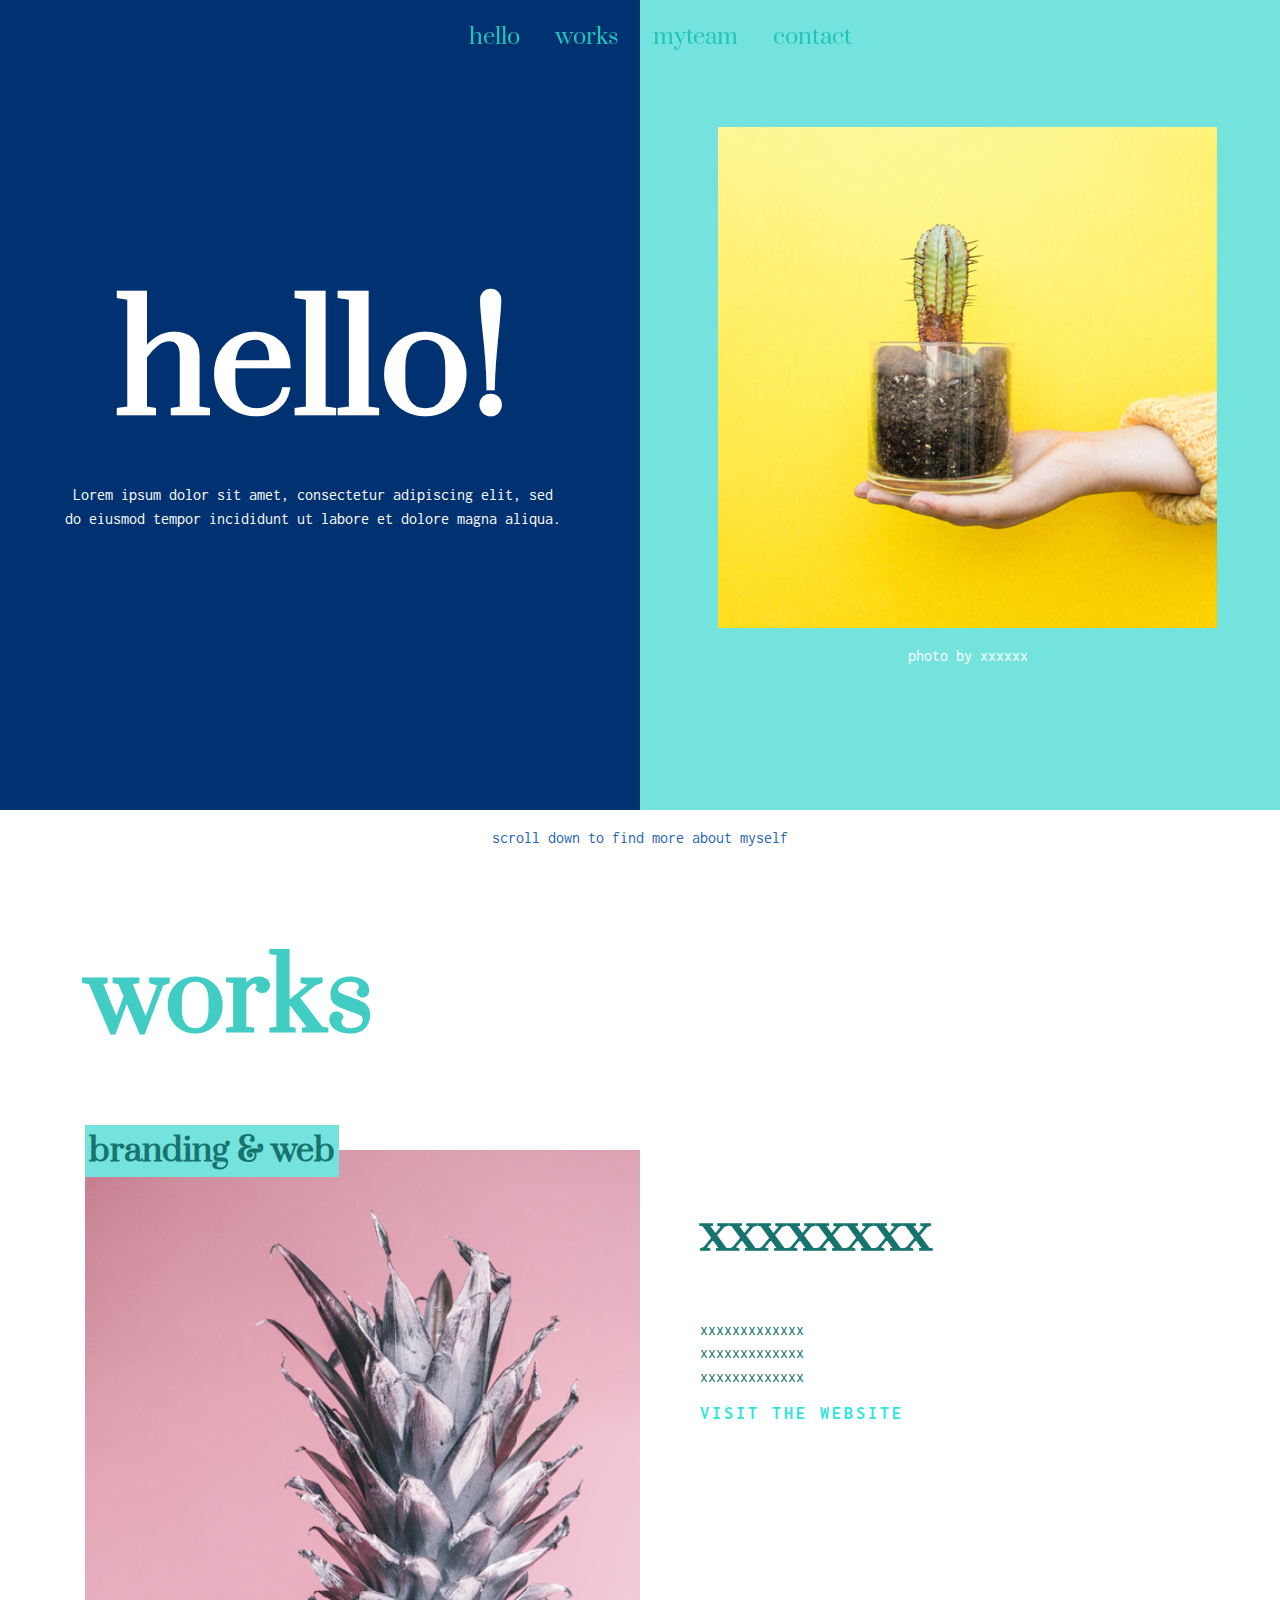
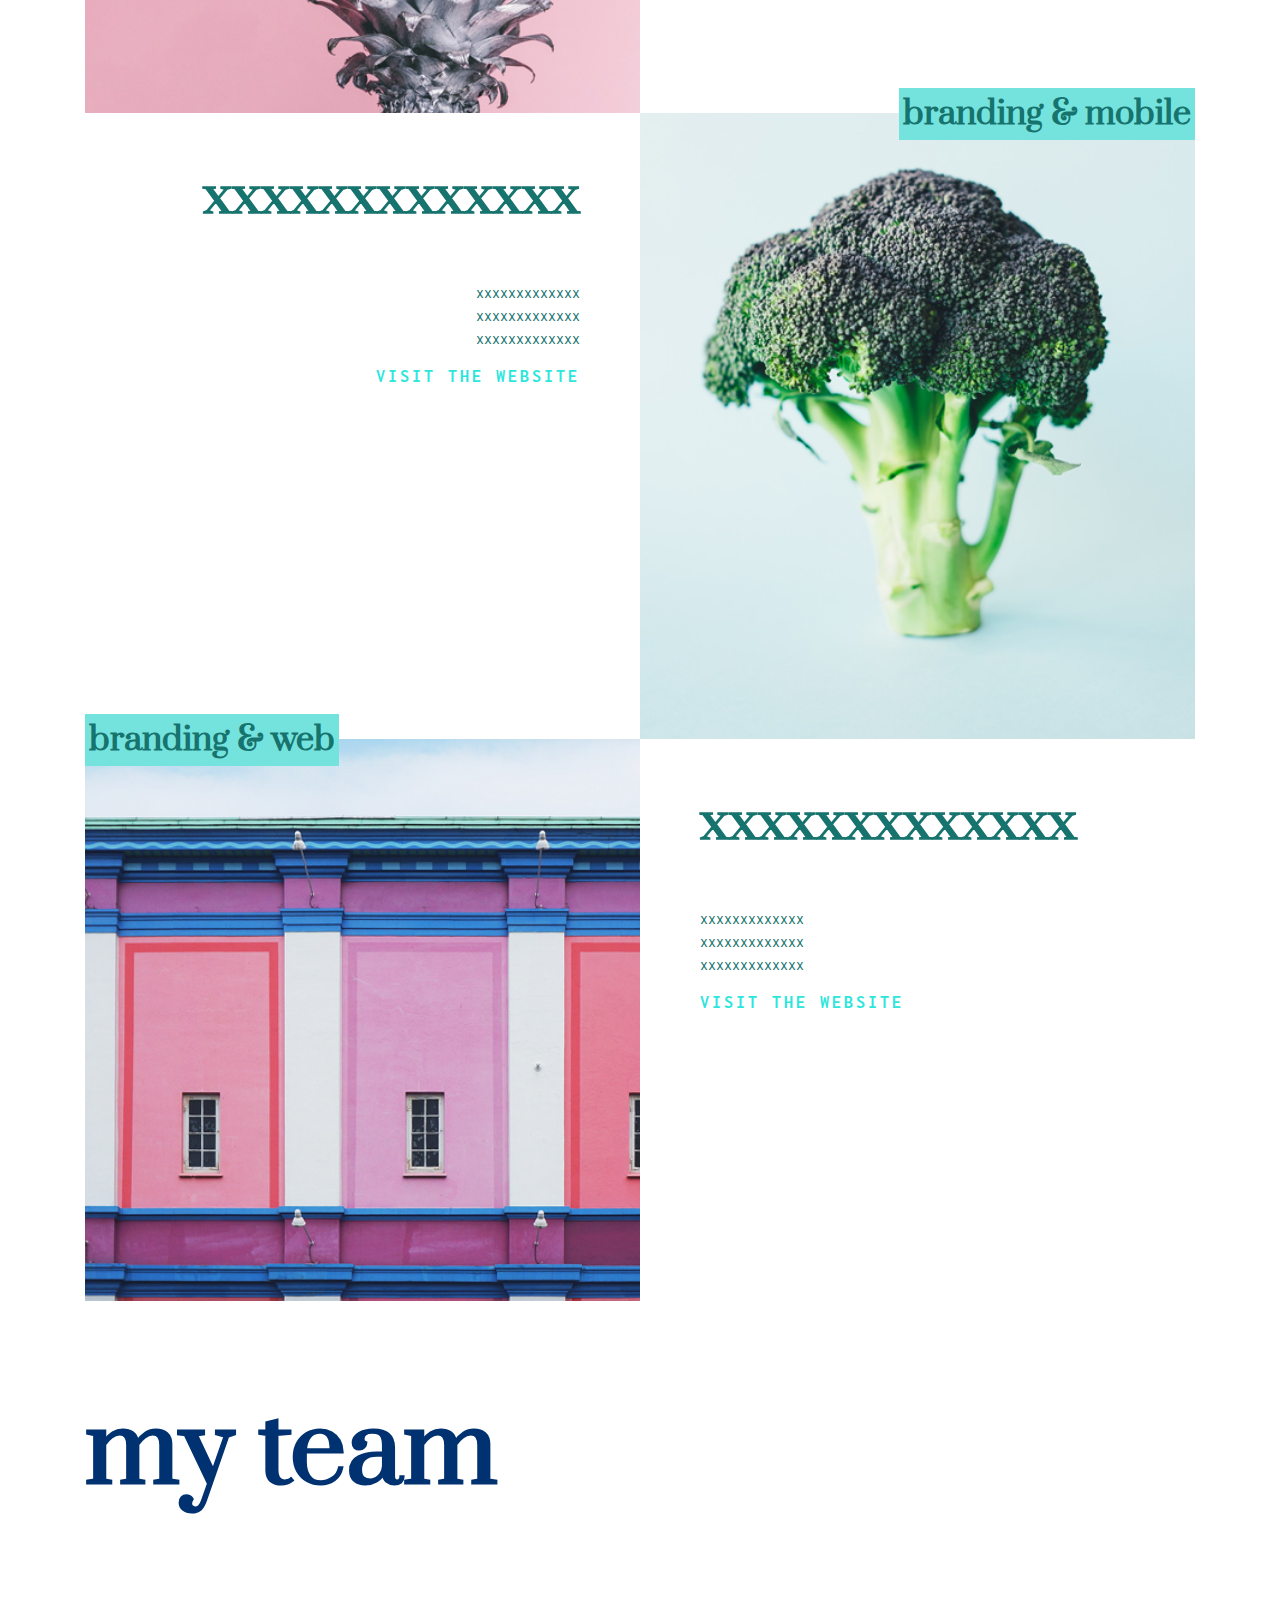
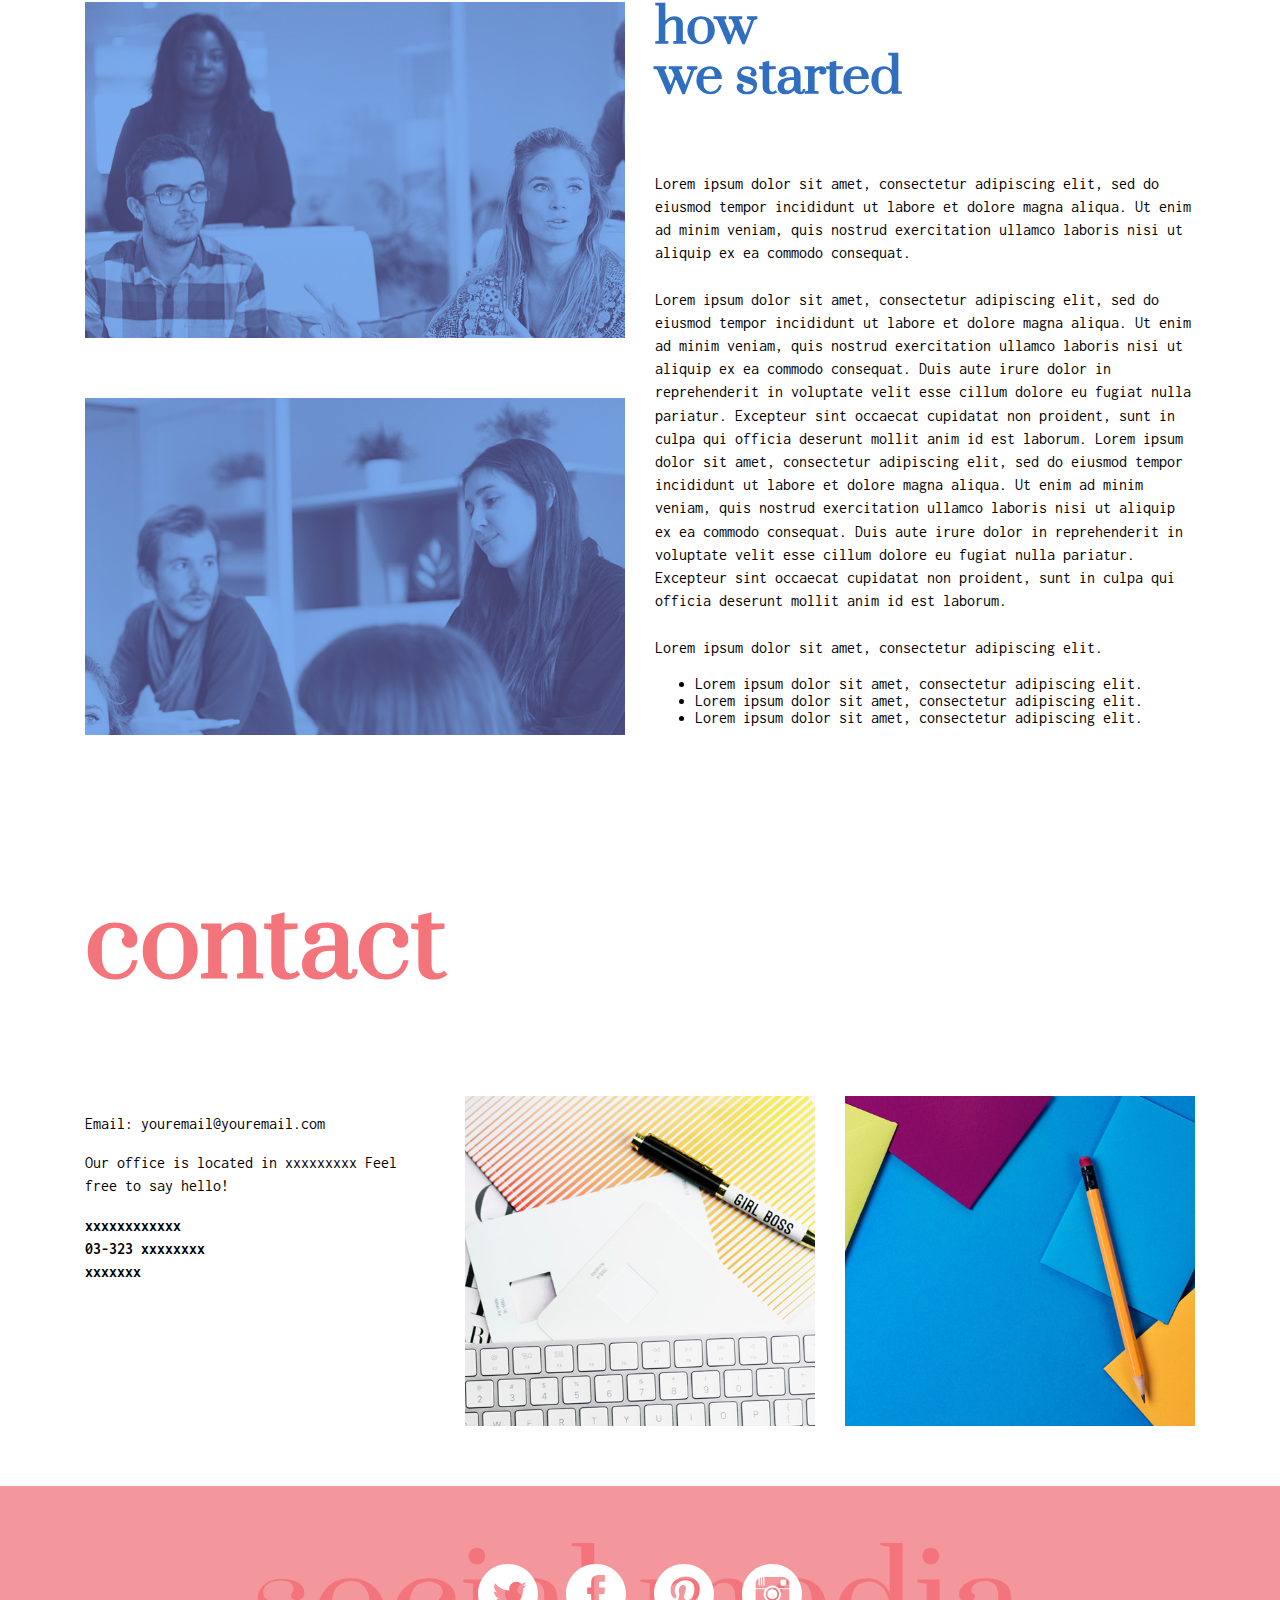
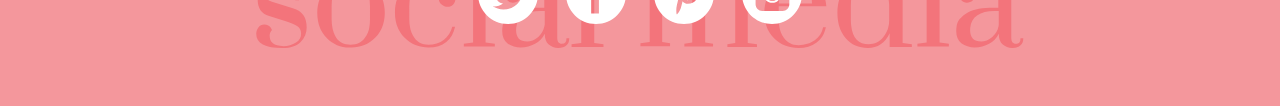
<file: Pineapp/index.html>
<DOCTYPE html>
  <html>
  <head>
    <meta charset="utf-8">
    <title>
      Website
    </title>
    <meta name="viewport" content="width=device-width, initial-scale=1.0">
    <link rel="stylesheet" type="text/css" href="css/styles.css">
    <link rel="stylesheet" type="text/css" href="css/bootstrap-grid.css">
    <link href="https://fonts.googleapis.com/css?family=Inconsolata:400,700|Prata&display=swap" rel="stylesheet">

  </head>
  <body>
    <nav>
      <ul class="navigation">
        <li><a href="#hello">hello</a></li>
         <li><a href="#works">works</a></li>
         <li><a href="#myteam">myteam</a></li>
         <li><a href="#contact">contact</a></li>
      </ul>
    </nav>

    <header class="row" id="hello">
      <!-- left column-->
      <section class="col left-col">
        <div class="top-container">
        <h1>hello!</h1>
        <p>Lorem ipsum dolor sit amet, consectetur adipiscing elit, sed do eiusmod tempor incididunt ut labore et dolore magna aliqua. </p>
      </div>
      </section>

      <!-- right column-->
      <section class="col right-col">
        <div class="top-container">
        <img src="img/cactus.jpg" alt="Cactus">
        <p>photo by xxxxxx</p>
      </div>
      </section>
    </header>
    <main class="container">
      <p class="scroll">scroll down to find more about myself</p>

      
      <!-- works-->
      
      <section class="works" id="works">
        <h2>works</h2>
        <!-- first-->
        <div class="row no-gutters">
       <div class="col">
         <h4>branding & web</h4>
         <img src="img/pineapp.jpg" class="works-img" alt="Pineapple"/>
       </div>
       <div class="col">
        <div class="extra-gutters">
         <h3>xxxxxxxx</h3>
         <p>xxxxxxxxxxxxx<br>
         xxxxxxxxxxxxx<br>
       xxxxxxxxxxxxx</p>
       <a href="">VISIT THE WEBSITE</a>
     </div>
       </div>
     </div>
        
        <!-- second-->
       <div class="row no-gutters">
        <div class="col">
          <div class="extra-gutters right-aligned">
         <h3>xxxxxxxxxxxxx</h3>
         <p>xxxxxxxxxxxxx<br>
         xxxxxxxxxxxxx<br>
       xxxxxxxxxxxxx</p>
        <a href="">VISIT THE WEBSITE</a>
        </div>
             </div>
          <div class="col">
        <h4 class="right-aligned">branding & mobile</h4>
        <img src="img/healthydining.jpg" class="works-img" alt="healthy Dining"/>
</div>
       </div>
        <!-- third-->
       <div class="row no-gutters">
        <div class="col">
          <h4>branding & web</h4>
         <img src="img/smartcity.jpg" class="works-img" alt="Smartcity"/>
       </div>
       <div class="col">
        <div class="extra-gutters">
         <h3>xxxxxxxxxxxxx</h3>
         <p>xxxxxxxxxxxxx<br>
         xxxxxxxxxxxxx<br>
       xxxxxxxxxxxxx</p>
       <a href="">VISIT THE WEBSITE</a>
     </div>
       </div>
        </div>
      </section>



      <!-- my team-->
      <section class="myteam" id="myteam">
<h2>my team</h2>
<div class="row">
  <div class="col-md-6">
<img src="img/team1.jpg" class="img-margin" alt="Team picture"/>
<img src="img/team2.jpg" class="img-margin" alt="Team picture"/>
</div>
<div class="col">
<h3>how<br>we started</h3>
<p>Lorem ipsum dolor sit amet, consectetur adipiscing elit, sed do eiusmod tempor incididunt ut labore et dolore magna aliqua. Ut enim ad minim veniam, quis nostrud exercitation ullamco laboris nisi ut aliquip ex ea commodo consequat. 
  <br><br>
Lorem ipsum dolor sit amet, consectetur adipiscing elit, sed do eiusmod tempor incididunt ut labore et dolore magna aliqua. Ut enim ad minim veniam, quis nostrud exercitation ullamco laboris nisi ut aliquip ex ea commodo consequat. Duis aute irure dolor in reprehenderit in voluptate velit esse cillum dolore eu fugiat nulla pariatur. Excepteur sint occaecat cupidatat non proident, sunt in culpa qui officia deserunt mollit anim id est laborum.
Lorem ipsum dolor sit amet, consectetur adipiscing elit, sed do eiusmod tempor incididunt ut labore et dolore magna aliqua. Ut enim ad minim veniam, quis nostrud exercitation ullamco laboris nisi ut aliquip ex ea commodo consequat. Duis aute irure dolor in reprehenderit in voluptate velit esse cillum dolore eu fugiat nulla pariatur. Excepteur sint occaecat cupidatat non proident, sunt in culpa qui officia deserunt mollit anim id est laborum.
<br><br>
Lorem ipsum dolor sit amet, consectetur adipiscing elit.
</p>

<ul>
<li>Lorem ipsum dolor sit amet, consectetur adipiscing elit.</li>
<li>Lorem ipsum dolor sit amet, consectetur adipiscing elit.</li>
<li>Lorem ipsum dolor sit amet, consectetur adipiscing elit.</li>
</ul>
</div>
</div>
      </section>
    

    <!-- contact-->
      <section class="contact" id="contact">
  <h2>contact</h2>
  <div class="row">
      <div class="col">
  <p>Email: youremail@youremail.com</p>
<p>Our office is located
in xxxxxxxxx
Feel free to say hello!</p>

<p><strong>xxxxxxxxxxxx<br>
03-323 xxxxxxxx<br>
xxxxxxx</strong></p>
</div>
<div class="col">
<img src="img/contact1.jpg" alt=""/>
</div>
<div class="col">
<img src="img/contact2.jpg" alt=""/>
</div>
</div>


      </section>
    </main>
    <footer>
      <div class="container">
        <div class="social-icons-container">
      <a href=""><img src="img/twitter.svg" class="social-icon" alt="Twitter Icon"/></a>
      <a href=""><img src="img/facebook.svg" class="social-icon" alt="Facebook Icon"/></a>
      <a href=""><img src="img/pinterest.svg" class="social-icon" alt="Pinterest Icon"/></a>
      <a href=""><img src="img/instagram.svg" class="social-icon" alt="Instagram Icon"/></a>
     
</div>
</div>
    </footer>
  </body>
  </html>
</file>
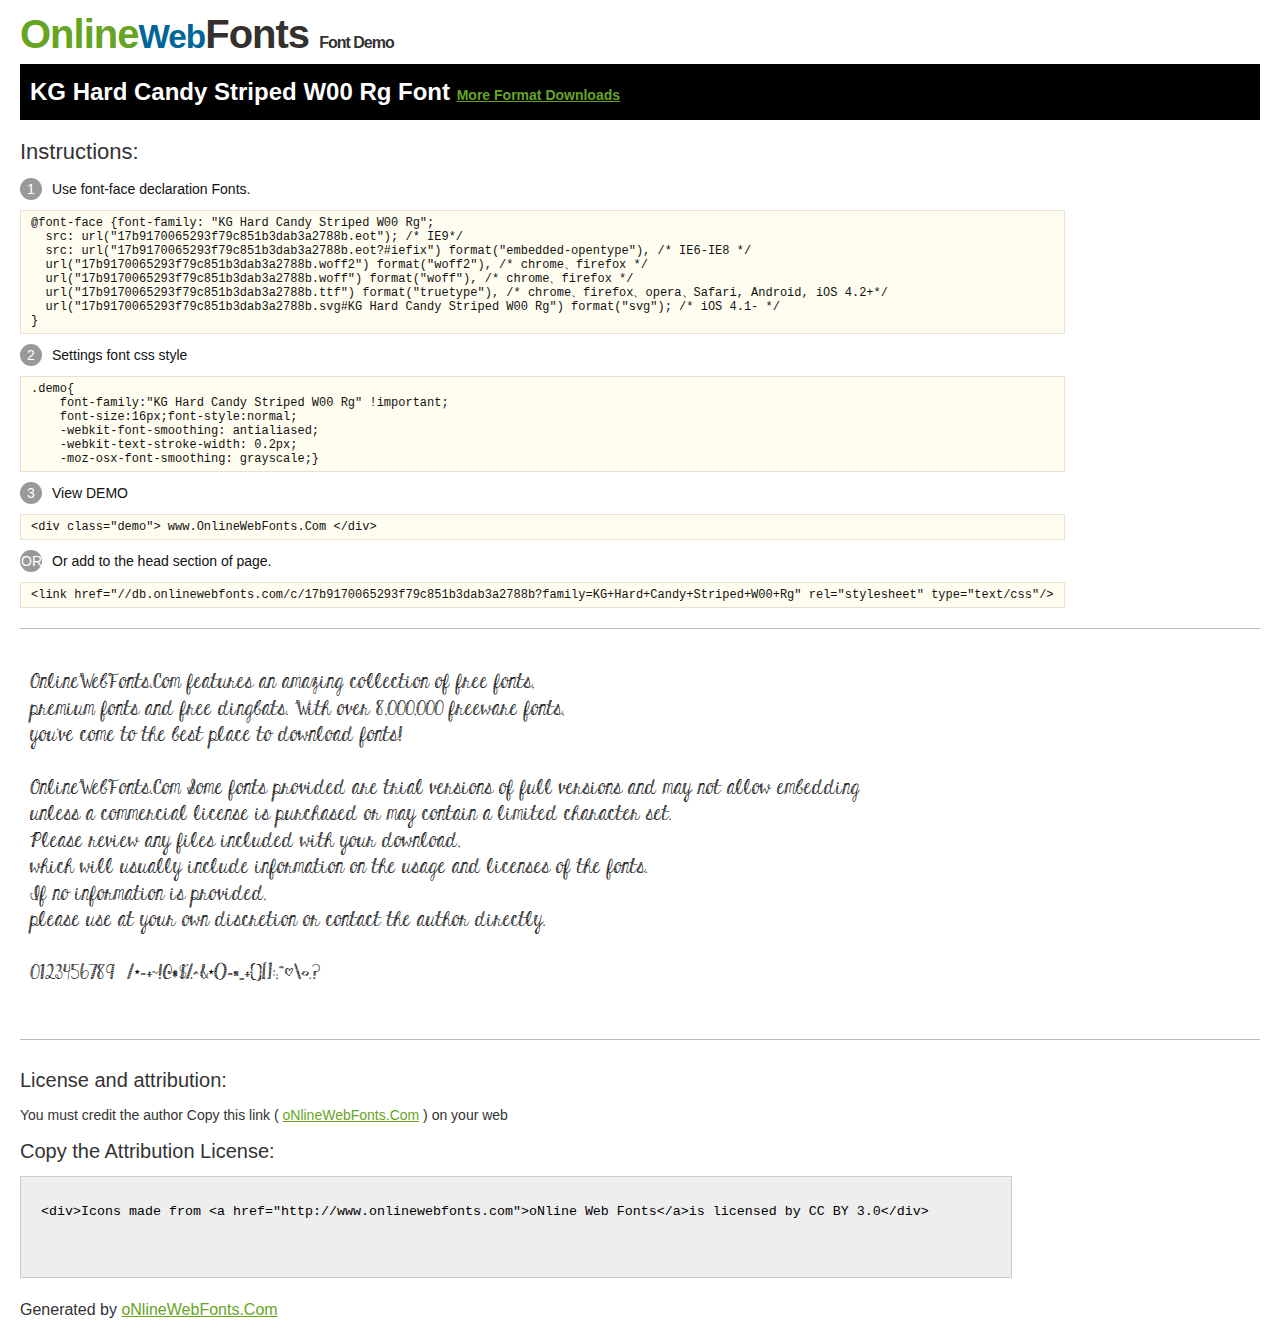
<file: Complete-Single-Page-Corporate-Website-master/css/fonts/Demo.html>
<!DOCTYPE html>
<html>
<head>
<meta charset="utf-8"/>
<title>KG Hard Candy Striped W00 Rg Font - OnlineWebFonts.COM</title>
<style type="text/css">
@font-face {font-family: "KG Hard Candy Striped W00 Rg";
  src: url("17b9170065293f79c851b3dab3a2788b.eot"); /* IE9*/
  src: url("17b9170065293f79c851b3dab3a2788b.eot?#iefix") format("embedded-opentype"), /* IE6-IE8 */
  url("17b9170065293f79c851b3dab3a2788b.woff2") format("woff2"), /* chrome、firefox */
  url("17b9170065293f79c851b3dab3a2788b.woff") format("woff"), /* chrome、firefox */
  url("17b9170065293f79c851b3dab3a2788b.ttf") format("truetype"), /* chrome、firefox、opera、Safari, Android, iOS 4.2+*/
  url("17b9170065293f79c851b3dab3a2788b.svg#KG Hard Candy Striped W00 Rg") format("svg"); /* iOS 4.1- */
}
*{margin:0;padding:0;list-style:none;}pre{border:solid 1px #e7e1cd;background-color:#fffdef;overflow:auto;font-size:12px;line-height:14px;margin-top:10px;margin-right:0;margin-bottom:10px;margin-left:0;padding-top:5px;padding-right:10px;padding-bottom:5px;padding-left:10px;}.demo pre{color:#000;line-height: 1.2em;font-family:"KG Hard Candy Striped W00 Rg"!important;font-size:22px;background-color:#FFF;border-top-width:0px;border-right-width:0px;border-bottom-width:0px;border-left-width:0px;}body{font-family:sans-serif;line-height:1.5;font-size:16px;padding:20px;color:#333;}:hover,:before,:after{-webkit-transition:all 0.1s ease-in;-moz-transition:all 0.1s ease-in;-ms-transition:all 0.1s ease-in;-o-transition:all 0.1s ease-in;transition:all 0.1s ease-in;}*{-moz-box-sizing:border-box;-webkit-box-sizing:border-box;box-sizing:border-box;margin:0;padding:0;}a{color:#66A523;}h1.logo{font-size:40px;letter-spacing:-1px;margin-top:-16px;}h1.logo strong{font-size:16px;font-family:sans-serif;color:#333;}h1.logo a{color:#34302d;text-decoration:none;}h1.logo a span{color:#66A523;}h1.logo a small{color:#006699;}.info{float:left;font-size:14px;margin-top:15px;}.info ul{margin-left:0px;color:#111;margin-bottom:20px;}.info .exs{font-size:12px;color:#666;margin-left:35px;display:block;}.info ul li{margin-top:10px;list-style:none;}.info .numno{color:#fff;border-radius:20px;padding:1px;display:inline-block;width:22px;height:22px;text-align:center;margin-right:10px;background-color:#999999;}.info ul strong{font-weight:normal;color:#000;}.info .inst{font-size:22px;margin-bottom:10px;}.demo{float:left;width:100%;height:auto;border-top-width:1px;border-top-style:solid;border-top-color:#bbb;border-bottom-width:1px;border-bottom-style:solid;border-bottom-color:#bbb;padding-bottom:10px;}.demo .demo_svg{float:left;height:auto;width:100px;margin-right:5px;margin-left:5px;margin-bottom:10px;}.demo .demo_svg i{float:left;height:80px;width:80px;text-align:center;font-size:40px;margin-left:10px;line-height:80px;color:#777;}.demo .demo_svg .code{float:left;height:20px;width:100%;overflow:hidden;text-align:center;line-height:20px;font-size:11px;color:#666;}.demo .demo_svg .txt{float:left;height:20px;width:100%;font-size:11px;text-align:center;white-space:nowrap;overflow:hidden;line-height:20px;}.demo .demo_svg:hover i{font-size:60px;color:#333;}.by{padding-top:15px;float:left;width:100%;margin-top:10px;margin-right:0;margin-bottom:10px;margin-left:0;}.by{margin-bottom:10px;font-size:20px;}.by .attr{font-size:14px;color:#333;padding-top:10px;padding-bottom:10px;}textarea{width:80%;height:auto;border:1px solid #CCC;resize:none;background:#EEE;padding:20px;float:left;margin-top:10px;line-height:30px;}#footer{float:left;width:100%;margin-top:10px;padding-bottom:20px;}h2{background-color:#000;padding-top:10px;padding-bottom:10px;padding-left:10px;color:#FFF;}
</style>
</head>
<body>
<h1 class="logo"> <a href="http://www.onlinewebfonts.com/"> <span>Online</span><small>Web</small>Fonts</a> <strong>Font Demo</strong></h1>
<h2>
KG Hard Candy Striped W00 Rg Font <a style="font-size:14px;" href="http://www.onlinewebfonts.com/download/17b9170065293f79c851b3dab3a2788b" target="_blank">More Format Downloads</a></h2>
<div class="info">
  <div class="inst">Instructions:</div>
  <ul>
    <li>
      <p> <span class="numno">1</span>Use font-face declaration Fonts.<br />
        <span class="exs">
        <pre>
@font-face {font-family: "KG Hard Candy Striped W00 Rg";
  src: url("17b9170065293f79c851b3dab3a2788b.eot"); /* IE9*/
  src: url("17b9170065293f79c851b3dab3a2788b.eot?#iefix") format("embedded-opentype"), /* IE6-IE8 */
  url("17b9170065293f79c851b3dab3a2788b.woff2") format("woff2"), /* chrome、firefox */
  url("17b9170065293f79c851b3dab3a2788b.woff") format("woff"), /* chrome、firefox */
  url("17b9170065293f79c851b3dab3a2788b.ttf") format("truetype"), /* chrome、firefox、opera、Safari, Android, iOS 4.2+*/
  url("17b9170065293f79c851b3dab3a2788b.svg#KG Hard Candy Striped W00 Rg") format("svg"); /* iOS 4.1- */
}
</pre>
      </span> 
    </li>
    <li>
      <p> <span class="numno">2</span>Settings font css style <br />
      <span class="exs">
<pre>
.demo{
    font-family:"KG Hard Candy Striped W00 Rg" !important;
    font-size:16px;font-style:normal;
    -webkit-font-smoothing: antialiased;
    -webkit-text-stroke-width: 0.2px;
    -moz-osx-font-smoothing: grayscale;}
</pre>
      </span> 
    </li>
    <li>
      <p> <span class="numno">3</span>View DEMO <br />
      <span class="exs"><pre>
&lt;div class="demo"&gt; www.OnlineWebFonts.Com &lt;/div&gt;
</pre></span> 
    </li>
    <li>
      <p> <span class="numno">OR</span>Or add to the head section of page. <br />
      <span class="exs"><pre>
&lt;link href="//db.onlinewebfonts.com/c/17b9170065293f79c851b3dab3a2788b?family=KG+Hard+Candy+Striped+W00+Rg" rel="stylesheet" type="text/css"/&gt;
</pre></span> 
    </li>
  </ul>
</div>
<div class="demo">
<pre>

OnlineWebFonts.Com features an amazing collection of free fonts,
premium fonts and free dingbats. With over 8,000,000 freeware fonts, 
you've come to the best place to download fonts! 

OnlineWebFonts.Com Some fonts provided are trial versions of full versions and may not allow embedding 
unless a commercial license is purchased or may contain a limited character set. 
Please review any files included with your download, 
which will usually include information on the usage and licenses of the fonts. 
If no information is provided, 
please use at your own discretion or contact the author directly. 

0123456789  /*-+~!@#$%^&*()-=_+{}[]:;"'|\<>.?

</pre>
</div>

<div class="by">
<div class="by_title">License and attribution:</div>
<div class="attr">You must credit the author Copy this link ( <a href="http://www.onlinewebfonts.com" target="_blank">oNlineWebFonts.Com</a> ) on your web </div><div class="usetitle">Copy the Attribution License:</div>
<textarea onclick="this.focus();this.select();">&lt;div&gt;Icons made from &lt;a href="http://www.onlinewebfonts.com"&gt;oNline Web Fonts&lt;/a&gt;is licensed by CC BY 3.0&lt;/div&gt;</textarea>
</div>
<div id="footer">
    <div>Generated by <a href="http://www.onlinewebfonts.com" target="_blank">oNlineWebFonts.Com</a></div>
</div>
</body>
</html>
</file>
<file: Pineapp/css/styles.css>
html {
  height: 100%;
}

body  {
  margin:0;
  font-family: 'Inconsolata', monospace;
}

.left-col, .right-col {
  color: #fff;
  text-align: center;
  height: 90vh;
  display: flex;
  justify-content: center;
  align-items: center;
  
}

.left-col {
  background-color: #003170;
  color: #fff;
  text-align: center;
}

.right-col {
  background-color: #75e3dd;
}


.top-container {
  width: 500px;
  margin: 0 auto;
}
.scroll {
  color: #2864b1;
  text-align: center;
}


.works {
  color: #16736e;
  
}

.works-img {
  position: relative;
  width: 100%;
  
}

.works h4 {
position: absolute;
z-index: 1;
top: -25px;

  }

  .works h4.right-aligned {
right: 0;

  }
.extra-gutters {
  padding: 0 60px;
}

.right-aligned {
  text-align: right;
}

img {
  max-width: 100%;
}

footer  {
  background-color: #f4979c;
  min-height:220px;
  background-image: url(../img/socialmedia.svg);
  background-repeat: no-repeat;
  background-size: 60%;
  background-position: center;
  color: #fff;
  text-align: center;
  display: flex;
  justify-content: center;
  align-items: center;
  margin-top: 60px;
}

.social-icon 
{
  height: 60px;
  margin: 10 10 10 10px;
} 

 
.social-icons-container {
  text-align: center;
}

nav 
{
  position: fixed;
  z-index: 1;
  left: 0;
  right: 0;
  font-family: 'Prata', serif;
  font-size: 22px;


}



h1, h2, h3, h4, h5 {
font-family: 'Prata', serif;
}


h1{
  font-size: 150px;
margin: 0;
  
}

h2{
  font-size: 100px;
  
}

.works h2 {
  color: #41ccc4;
  
}

.myteam h2 {
  color: #003170;
  
}



.img-margin {
  
  margin-bottom: 60px;
  
}

.contact h2 {
  color: #f3747b;
  
}


h3 {
  font-size: 50px;
  
}


.works h3 {
  color: #16736e;
  
}

.myteam h3 {
  color: #306fbf;
  margin: 0 0 70px 0;
  line-height: 100%;
  width: 100%;
}


 h4 {
  font-size: 32px;
  color: #16736e;
  background-color: #75e3dd;
  display: inline-block;
  margin: 0;
  padding: 4px;
}


.works a {
  letter-spacing: 3px;
  color: #2ce6dc;
  font-size: 18px;
  text-decoration: none;
  font-weight: bold;
}


p {
  line-height: 145%;
}


.navigation{
  text-align: center;
}




.navigation li {
  display: inline-block;
  margin: 0 15px;

}


.navigation li a {
  color: #20c4bb;
  text-decoration: none;

}
</file>
